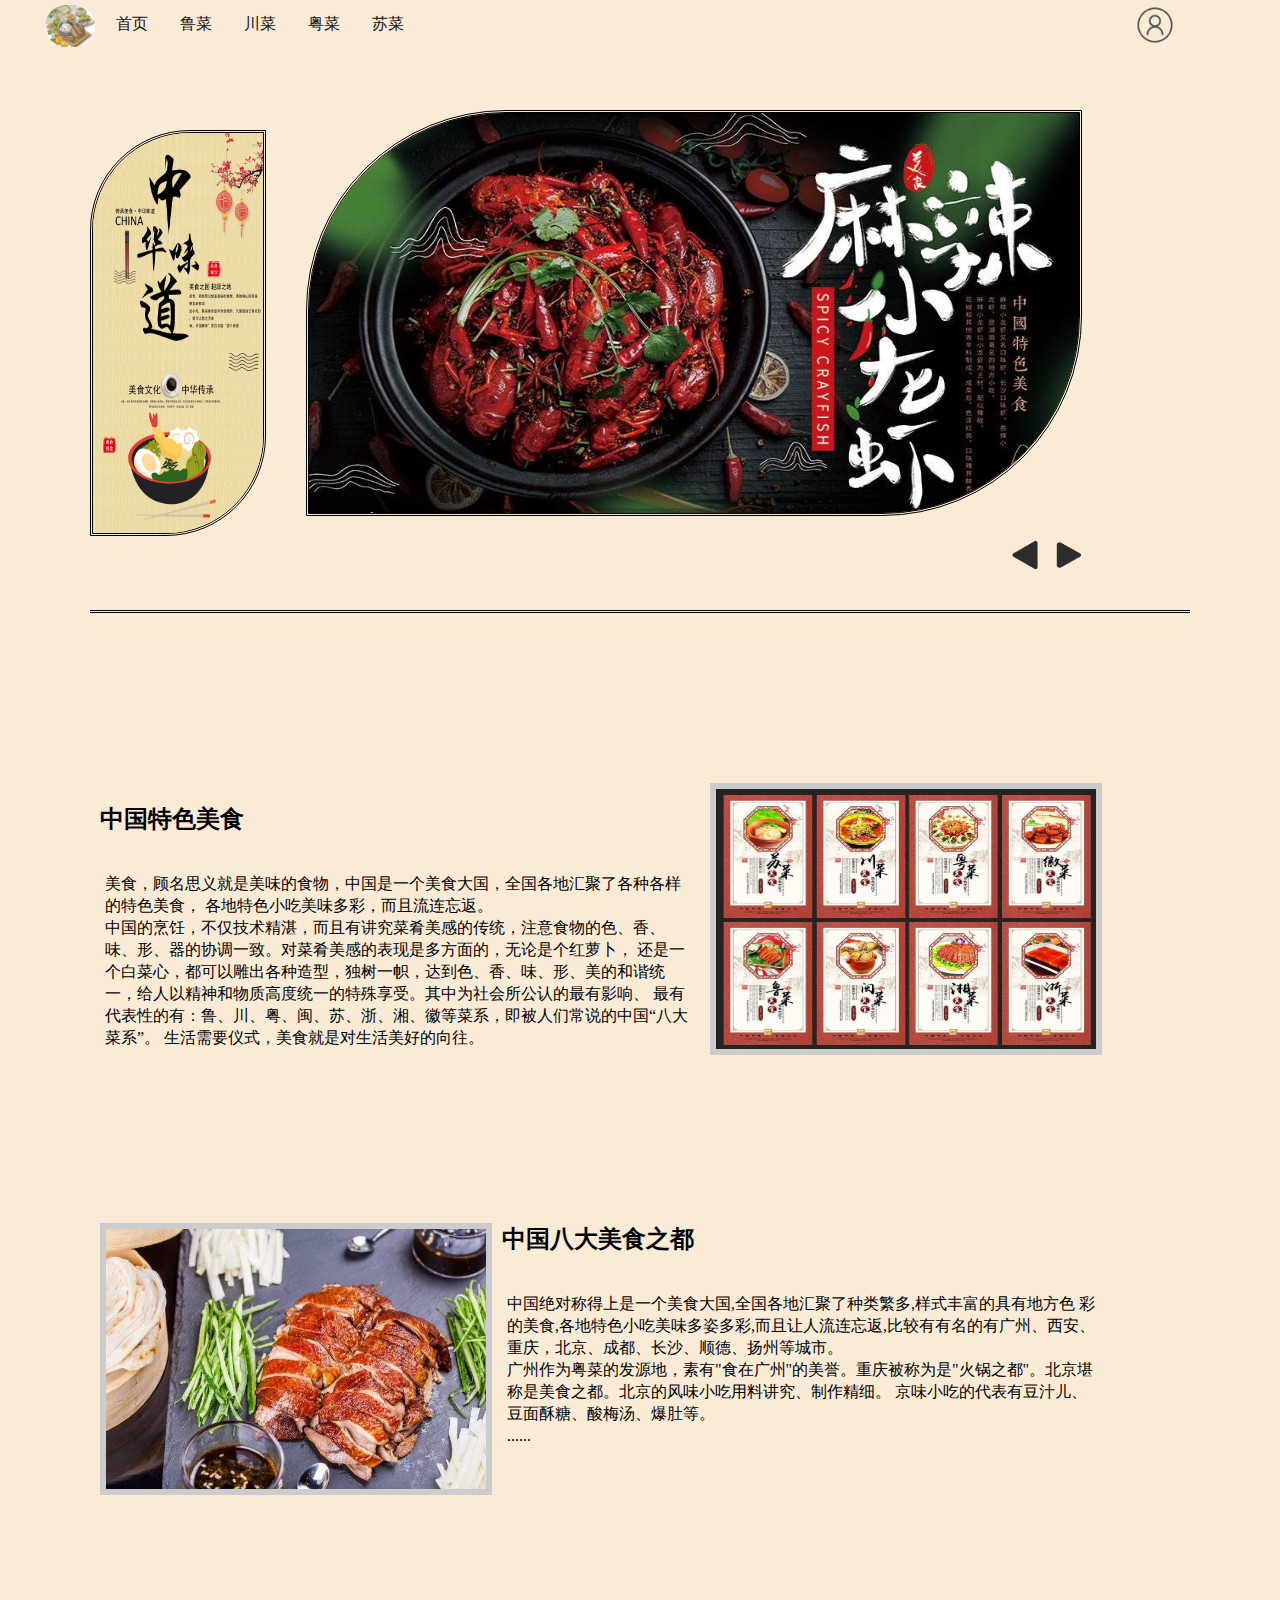
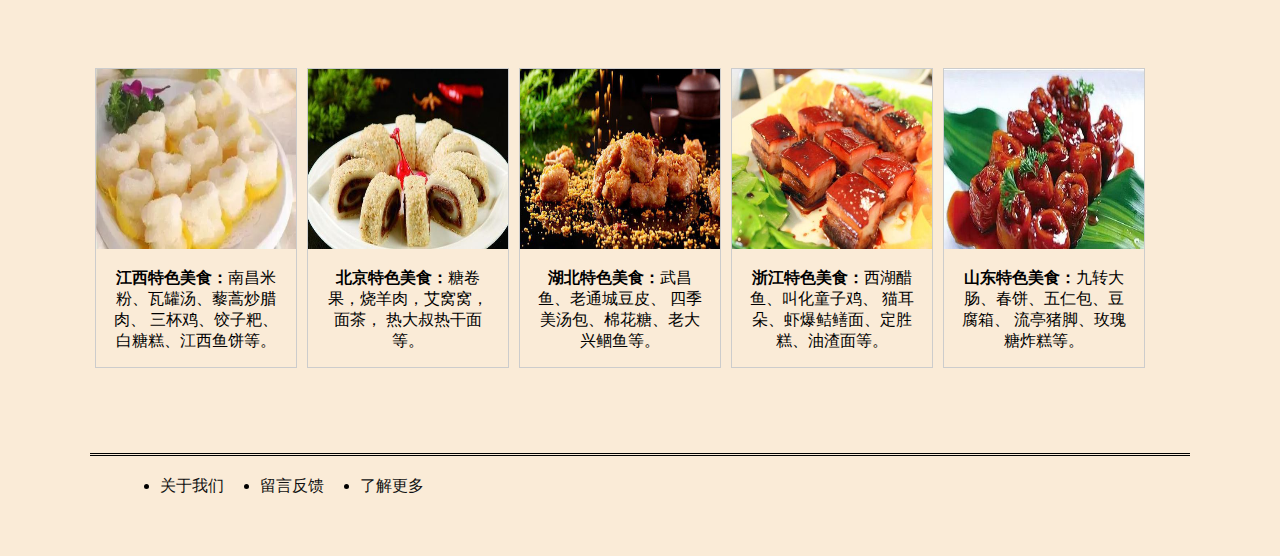
<file: index.html>
<!DOCTYPE html>
<html lang="en">
<head>
    <meta charset="UTF-8">
    <title>首页</title>
    <script src="./js/switch.js" async></script>
    <link rel="stylesheet" type="text/css" href="./css/navigation.css">
    <link rel="stylesheet" type="text/css" href="./css/i.css">
    <link rel="stylesheet" type="text/css" href="./css/o.css">
</head>
<body>
<div class="page">
<!--    导航栏-->
    <div class="nav">
        <ul>
            <li><img src="./img/ico.jpeg" class="ico" alt=""></li>
            <li><a href="./index.html">首页</a></li>
            <li><a href="./LU.html">鲁菜</a></li>
            <li><a href="CN.html">川菜</a></li>
            <li><a href="./YUE.html">粤菜</a></li>
            <li><a href="./SU.html">苏菜</a></li>
            <li><a href="login.html"><img src="./img/log.png" class="log" alt=""></a></li>
        </ul>
    </div>
<!--    切换窗口-->
    <div class="sw">
        <div class="qw"><img src="./img/ZG.jpeg" class="im" alt=""></div>
        <div class="th">
            <img src="./img/1.jpeg"  class="im" alt="">
            <div id="but">
                <button id="prev"><img src="./img/z.png" class="im" alt=""></button>
                <button id="next"><img src="./img/y.png" class="im" alt=""></button>
            </div>
        </div>
    </div>
<!--    页面内容-->
    <div class="resp">
        <div class="ta">
            <div class="tang1" id="ta"><h2>中国特色美食</h2><br><p>美食，顾名思义就是美味的食物，中国是一个美食大国，全国各地汇聚了各种各样的特色美食，
                各地特色小吃美味多彩，而且流连忘返。<br>
                中国的烹饪，不仅技术精湛，而且有讲究菜肴美感的传统，注意食物的色、香、味、形、器的协调一致。对菜肴美感的表现是多方面的，无论是个红萝卜，
                还是一个白菜心，都可以雕出各种造型，独树一帜，达到色、香、味、形、美的和谐统一，给人以精神和物质高度统一的特殊享受。其中为社会所公认的最有影响、
                最有代表性的有：鲁、川、粤、闽、苏、浙、湘、徽等菜系，即被人们常说的中国“八大菜系”。
                生活需要仪式，美食就是对生活美好的向往。</p>
            </div>
            <div class="tang" id="fl"><img src="./img/cx.jpeg" alt=""></div>
        </div>
        <div class="ta">
            <div class="tang" id="ta1"><img src="./img/cx1.jpeg" alt=""></div>
            <div class="tang1" id="fl1"><h2>中国八大美食之都</h2><br><p>中国绝对称得上是一个美食大国,全国各地汇聚了种类繁多,样式丰富的具有地方色
                彩的美食,各地特色小吃美味多姿多彩,而且让人流连忘返,比较有有名的有广州、西安、重庆，北京、成都、长沙、顺德、扬州等城市。<br>
                广州作为粤菜的发源地，素有"食在广州"的美誉。重庆被称为是"火锅之都"。北京堪称是美食之都。北京的风味小吃用料讲究、制作精细。
                京味小吃的代表有豆汁儿、豆面酥糖、酸梅汤、爆肚等。<br>
                ......
            </p>
            </div>
        </div>
    </div>
<!--    页面内容1-->
    <div class="resp1">
    <div class="responsive">
        <div class="img">
            <a target="_blank" href="https://www.xiangha.com/xiaochi/jiangxisheng/">
                <img src="./img/jx.jpg" alt="图片文本描述">
            </a>
            <div class="desc"><strong>江西特色美食：</strong>南昌米粉、瓦罐汤、藜蒿炒腊肉、
                三杯鸡、饺子粑、白糖糕、江西鱼饼等。</div>
        </div>
    </div>
    <div class="responsive">
        <div class="img">
            <a target="_blank" href="https://www.xiangha.com/xiaochi/beijingshi/">
                <img src="./img/bj.jpg" alt="图片文本描述">
            </a>
            <div class="desc"><strong>北京特色美食：</strong>糖卷果，烧羊肉，艾窝窝，面茶，
                热大叔热干面等。</div>
        </div>
    </div>
    <div class="responsive">
        <div class="img">
            <a target="_blank" href="https://www.xiangha.com/xiaochi/hubeisheng/">
                <img src="./img/hb.jpg" alt="图片文本描述">
            </a>
            <div class="desc"><strong>湖北特色美食：</strong>武昌鱼、老通城豆皮、
                四季美汤包、棉花糖、老大兴鲴鱼等。</div>
        </div>
    </div>
    <div class="responsive">
        <div class="img">
            <a target="_blank" href="https://www.xiangha.com/xiaochi/zhejiangsheng/">
                <img src="./img/zj.jpg" alt="图片文本描述">
            </a>
            <div class="desc"><strong>浙江特色美食：</strong>西湖醋鱼、叫化童子鸡、
                猫耳朵、虾爆鲒鳝面、定胜糕、油渣面等。</div>
        </div>
    </div>
    <div class="responsive">
        <div class="img">
            <a target="_blank" href="https://www.xiangha.com/xiaochi/shandongsheng/">
                <img src="./img/sd.jpg" alt="图片文本描述">
            </a>
            <div class="desc"><strong>山东特色美食：</strong>九转大肠、春饼、五仁包、豆腐箱、
                流亭猪脚、玫瑰糖炸糕等。</div>
        </div>
    </div>
    </div>
<!--页面底部-->
    <div class="bottom">
        <ul class="list">
            <li><a href="">关于我们</a></li>
            <li><a href="propose.html">留言反馈</a></li>
            <li><a href="https://www.xiangha.com/">了解更多</a></li>
        </ul>
    </div>
</div>
<!--网络2004汤雪辉-->
</body>
</html>
</file>
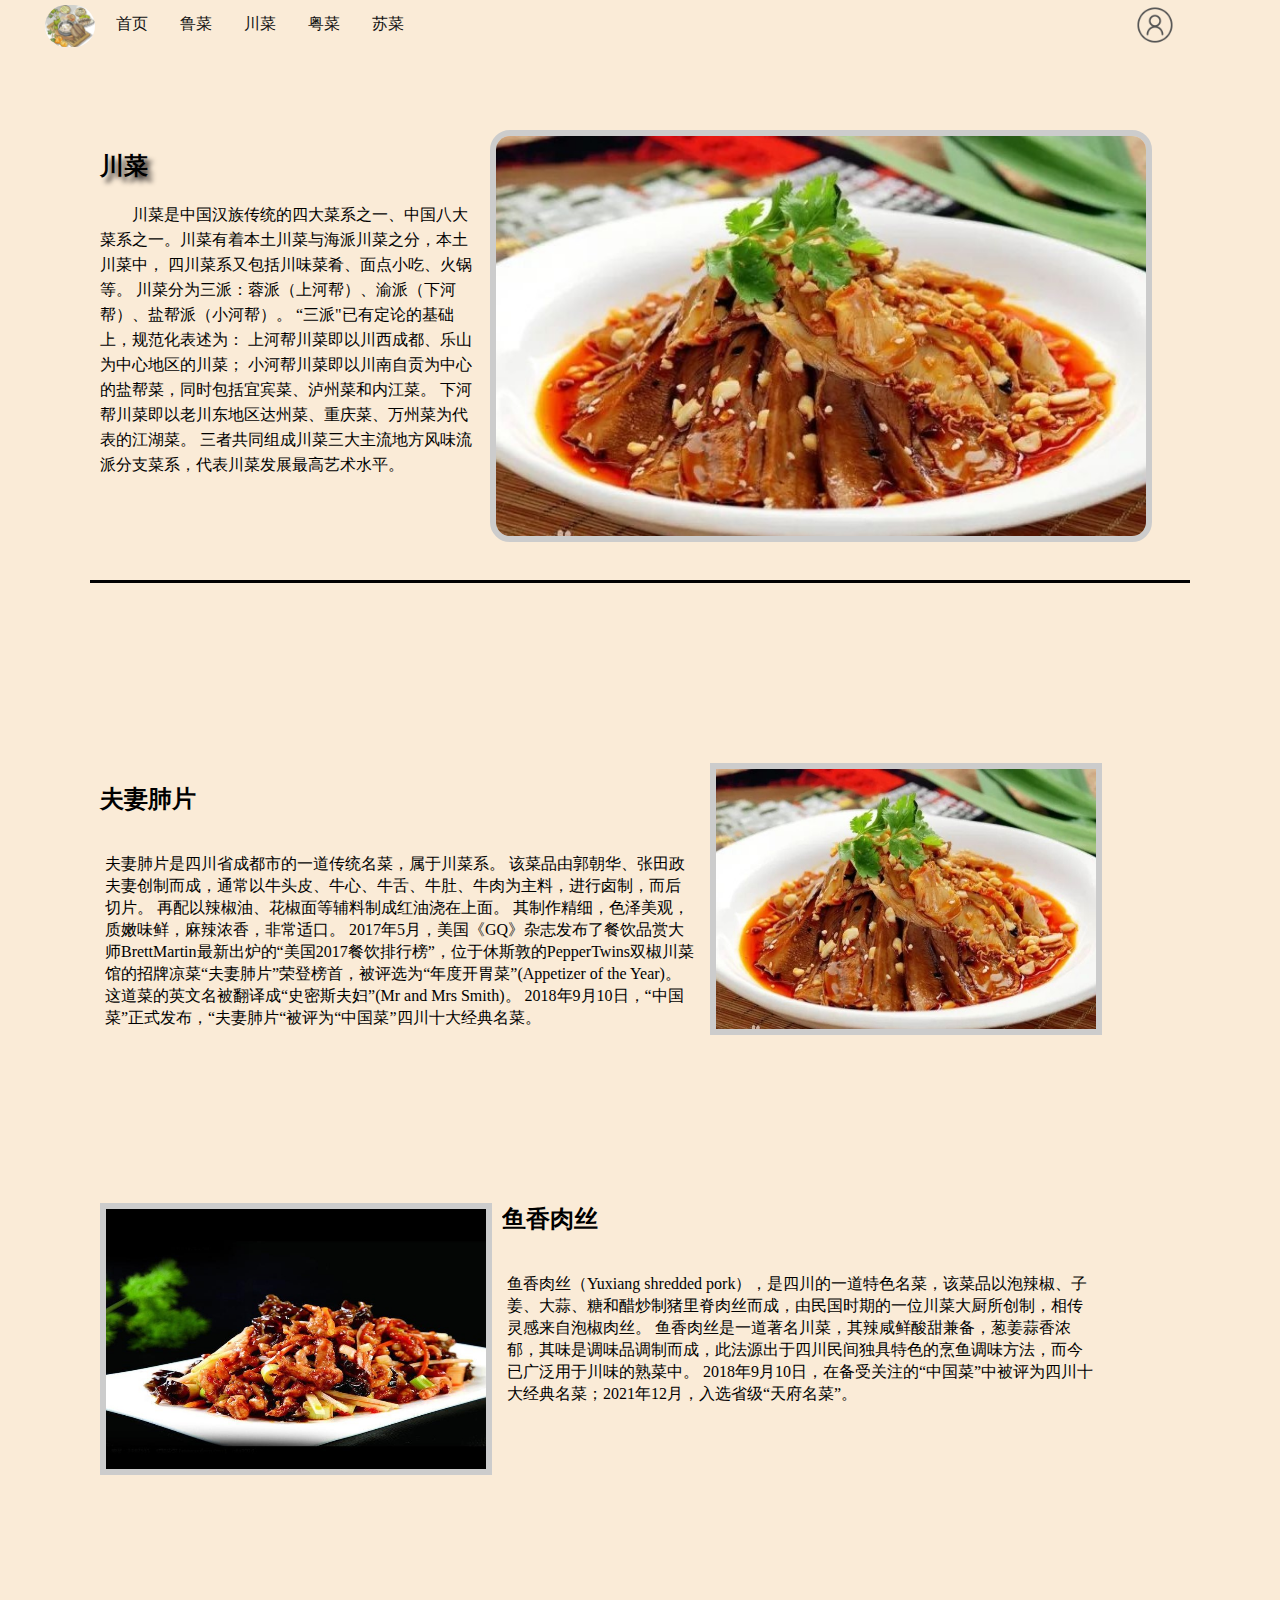
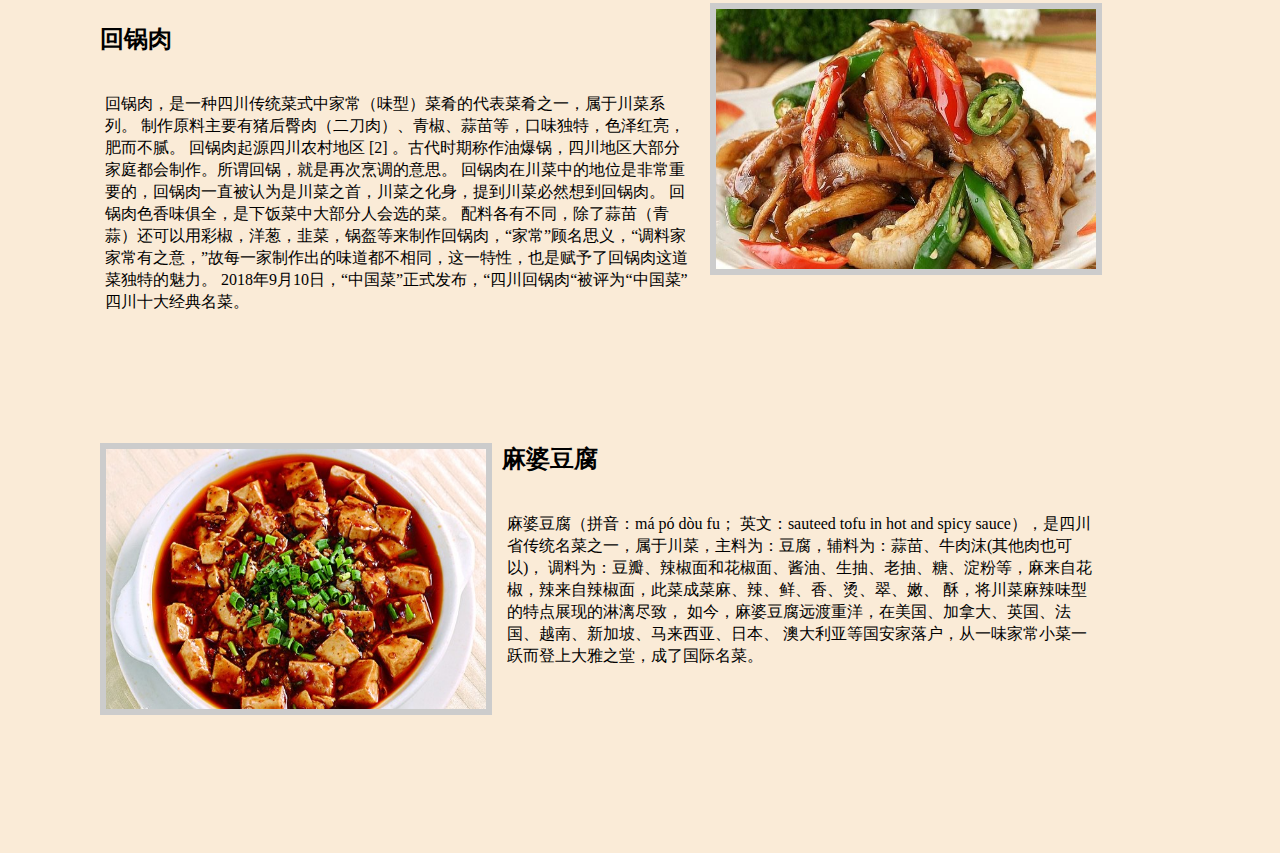
<file: CN.html>
<!DOCTYPE html>
<html lang="en">
<head>
    <meta charset="UTF-8">
    <title>川菜</title>
    <script src="./js/lo.js"></script>
    <link rel="stylesheet" type="text/css" href="./css/navigation.css">
    <link rel="stylesheet" type="text/css" href="./css/dishes.css">
    <link rel="stylesheet" type="text/css" href="./css/o.css">
</head>
<body onload="run()">
<div class="page">

    <!--导航栏-->
    <div class="nav">
        <ul>
            <li><img src="./img/ico.jpeg" alt="" class="ico"></li>
            <li><a href="./index.html">首页</a></li>
            <li><a href="./LU.html">鲁菜</a></li>
            <li><a href="./CN.html">川菜</a></li>
            <li><a href="./YUE.html">粤菜</a></li>
            <li><a href="./SU.html">苏菜</a></li>
            <li><a href="login.html"><img src="./img/log.png" alt="" class="log"></a></li>
        </ul>
    </div>
    <!--循环窗口-->
    <div class="loop">
        <div class="text">
            <h2>川菜</h2>
            <p>川菜是中国汉族传统的四大菜系之一、中国八大菜系之一。川菜有着本土川菜与海派川菜之分，本土川菜中，
                四川菜系又包括川味菜肴、面点小吃、火锅等。
                川菜分为三派：蓉派（上河帮）、渝派（下河帮）、盐帮派（小河帮）。
                “三派"已有定论的基础上，规范化表述为：
                上河帮川菜即以川西成都、乐山为中心地区的川菜；
                小河帮川菜即以川南自贡为中心的盐帮菜，同时包括宜宾菜、泸州菜和内江菜。
                下河帮川菜即以老川东地区达州菜、重庆菜、万州菜为代表的江湖菜。
                三者共同组成川菜三大主流地方风味流派分支菜系，代表川菜发展最高艺术水平。
            </p>
        </div>
        <div class="loop1"><img src="./img/CN1.jfif" alt="" id="banner"></div>
    </div>
    <!--页面内容-->
    <div class="resp">
        <div class="ta">
            <div class="tang1" id="ta"><h2>夫妻肺片</h2><br><p>夫妻肺片是四川省成都市的一道传统名菜，属于川菜系。
                该菜品由郭朝华、张田政夫妻创制而成，通常以牛头皮、牛心、牛舌、牛肚、牛肉为主料，进行卤制，而后切片。
                再配以辣椒油、花椒面等辅料制成红油浇在上面。
                其制作精细，色泽美观，质嫩味鲜，麻辣浓香，非常适口。
                2017年5月，美国《GQ》杂志发布了餐饮品赏大师BrettMartin最新出炉的“美国2017餐饮排行榜”，位于休斯敦的PepperTwins双椒川菜馆的招牌凉菜“夫妻肺片”荣登榜首，被评选为“年度开胃菜”(Appetizer of the Year)。
                这道菜的英文名被翻译成“史密斯夫妇”(Mr and Mrs Smith)。
                2018年9月10日，“中国菜”正式发布，“夫妻肺片“被评为“中国菜”四川十大经典名菜。</p>
            </div>
            <div class="tang" id="fl"><img src="./img/CN1.jfif" alt=""></div>
        </div>
        <div class="ta">
            <div class="tang" id="ta1"><img src="./img/CN2.jfif" alt=""></div>
            <div class="tang1" id="fl1"><h2>鱼香肉丝</h2><br><p>鱼香肉丝（Yuxiang shredded pork），是四川的一道特色名菜，该菜品以泡辣椒、子姜、大蒜、糖和醋炒制猪里脊肉丝而成，由民国时期的一位川菜大厨所创制，相传灵感来自泡椒肉丝。
                鱼香肉丝是一道著名川菜，其辣咸鲜酸甜兼备，葱姜蒜香浓郁，其味是调味品调制而成，此法源出于四川民间独具特色的烹鱼调味方法，而今已广泛用于川味的熟菜中。
                2018年9月10日，在备受关注的“中国菜”中被评为四川十大经典名菜；2021年12月，入选省级“天府名菜”。<br>
            </p>
            </div>
        </div>
        <div class="ta">
            <div class="tang1" id="tan"><h2>回锅肉</h2><br><p>回锅肉，是一种四川传统菜式中家常（味型）菜肴的代表菜肴之一，属于川菜系列。
                制作原料主要有猪后臀肉（二刀肉）、青椒、蒜苗等，口味独特，色泽红亮，肥而不腻。
                回锅肉起源四川农村地区 [2]  。古代时期称作油爆锅，四川地区大部分家庭都会制作。所谓回锅，就是再次烹调的意思。
                回锅肉在川菜中的地位是非常重要的，回锅肉一直被认为是川菜之首，川菜之化身，提到川菜必然想到回锅肉。
                回锅肉色香味俱全，是下饭菜中大部分人会选的菜。
                配料各有不同，除了蒜苗（青蒜）还可以用彩椒，洋葱，韭菜，锅盔等来制作回锅肉，“家常”顾名思义，“调料家家常有之意，”故每一家制作出的味道都不相同，这一特性，也是赋予了回锅肉这道菜独特的魅力。
                2018年9月10日，“中国菜”正式发布，“四川回锅肉“被评为“中国菜”四川十大经典名菜。</p>
            </div>
            <div class="tang" id="fln"><img src="./img/CN3.jfif" alt=""></div>
        </div>
        <div class="ta">
            <div class="tang" id="tan1"><img src="./img/CN4.jfif" alt=""></div>
            <div class="tang1" id="fln1"><h2>麻婆豆腐</h2><br><p>麻婆豆腐（拼音：má pó dòu fu；
                英文：sauteed tofu in hot and spicy sauce），是四川省传统名菜之一，属于川菜，主料为：豆腐，辅料为：蒜苗、牛肉沫(其他肉也可以)，
                调料为：豆瓣、辣椒面和花椒面、酱油、生抽、老抽、糖、淀粉等，麻来自花椒，辣来自辣椒面，此菜成菜麻、辣、鲜、香、烫、翠、嫩、
                酥，将川菜麻辣味型的特点展现的淋漓尽致， 如今，麻婆豆腐远渡重洋，在美国、加拿大、英国、法国、越南、新加坡、马来西亚、日本、
                澳大利亚等国安家落户，从一味家常小菜一跃而登上大雅之堂，成了国际名菜。<br>
            </p>
            </div>
        </div>
    </div>
</div>
</body>
</html>
</file>
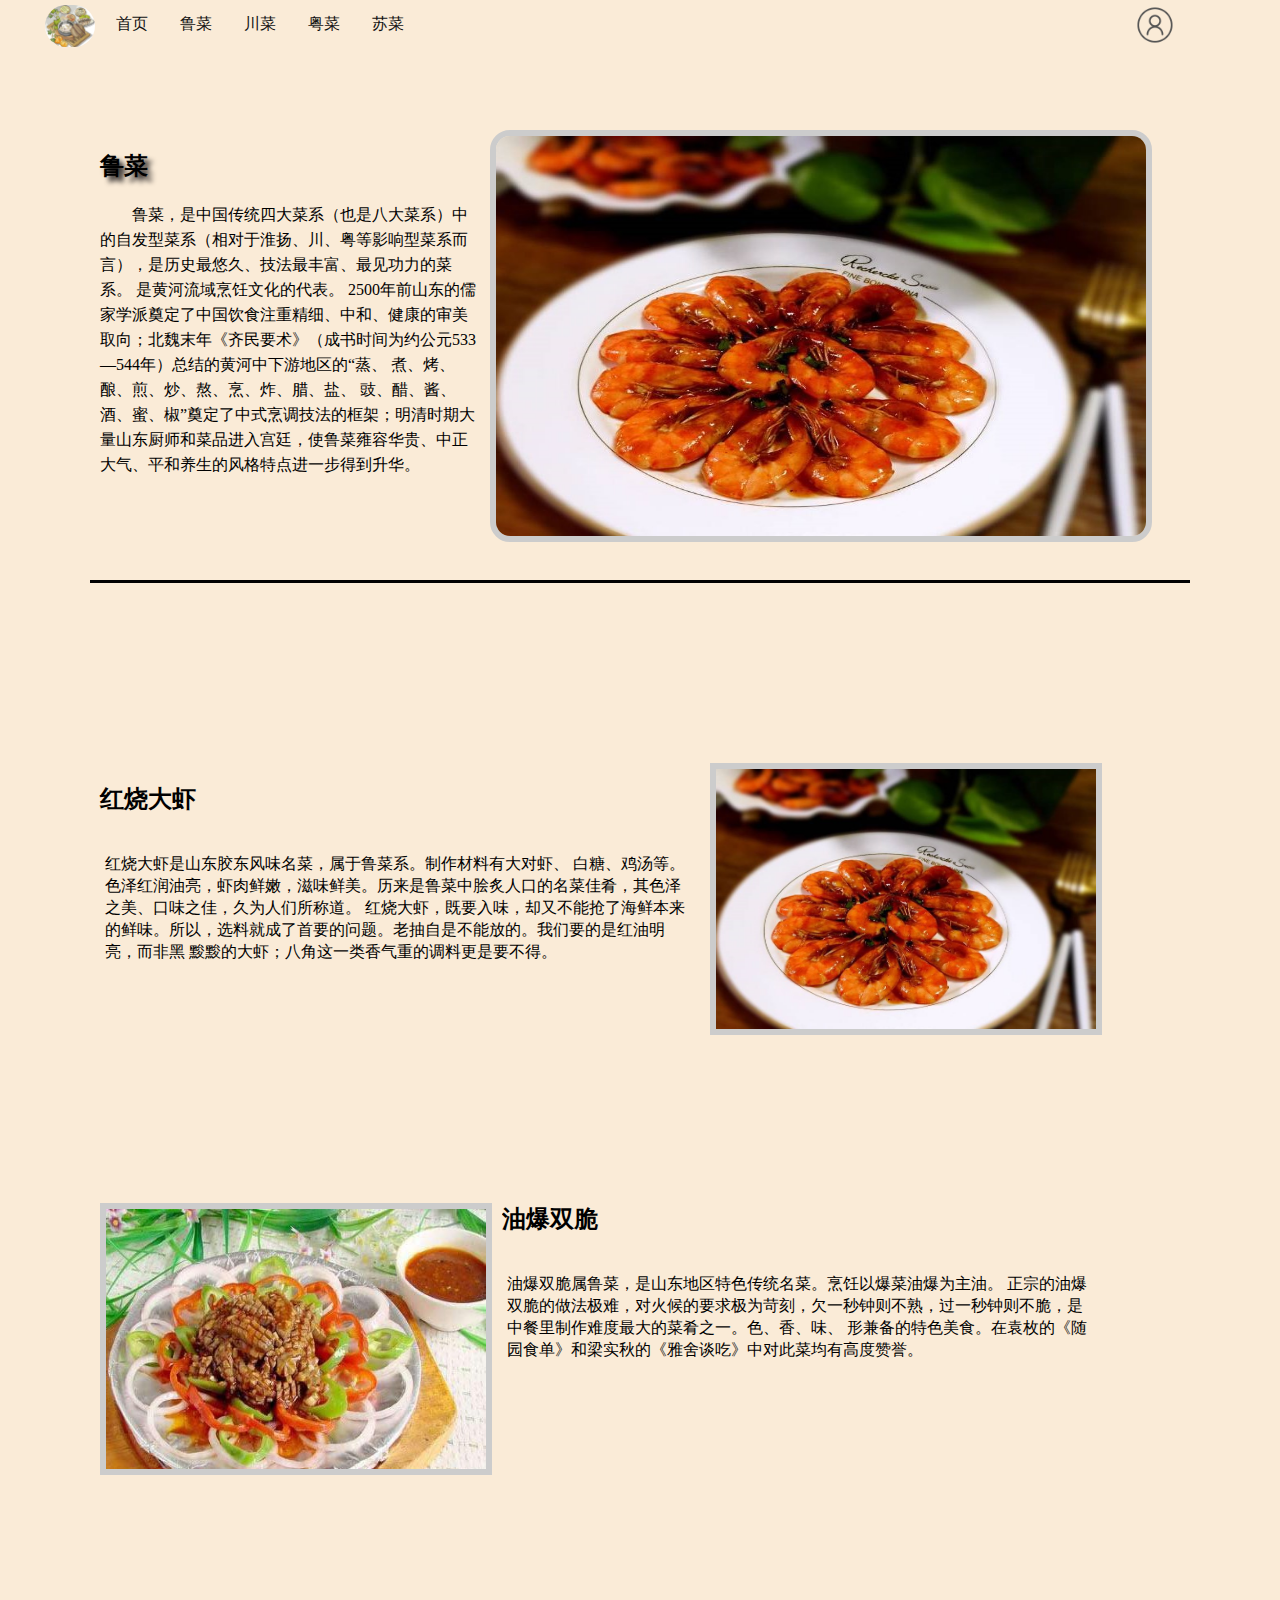
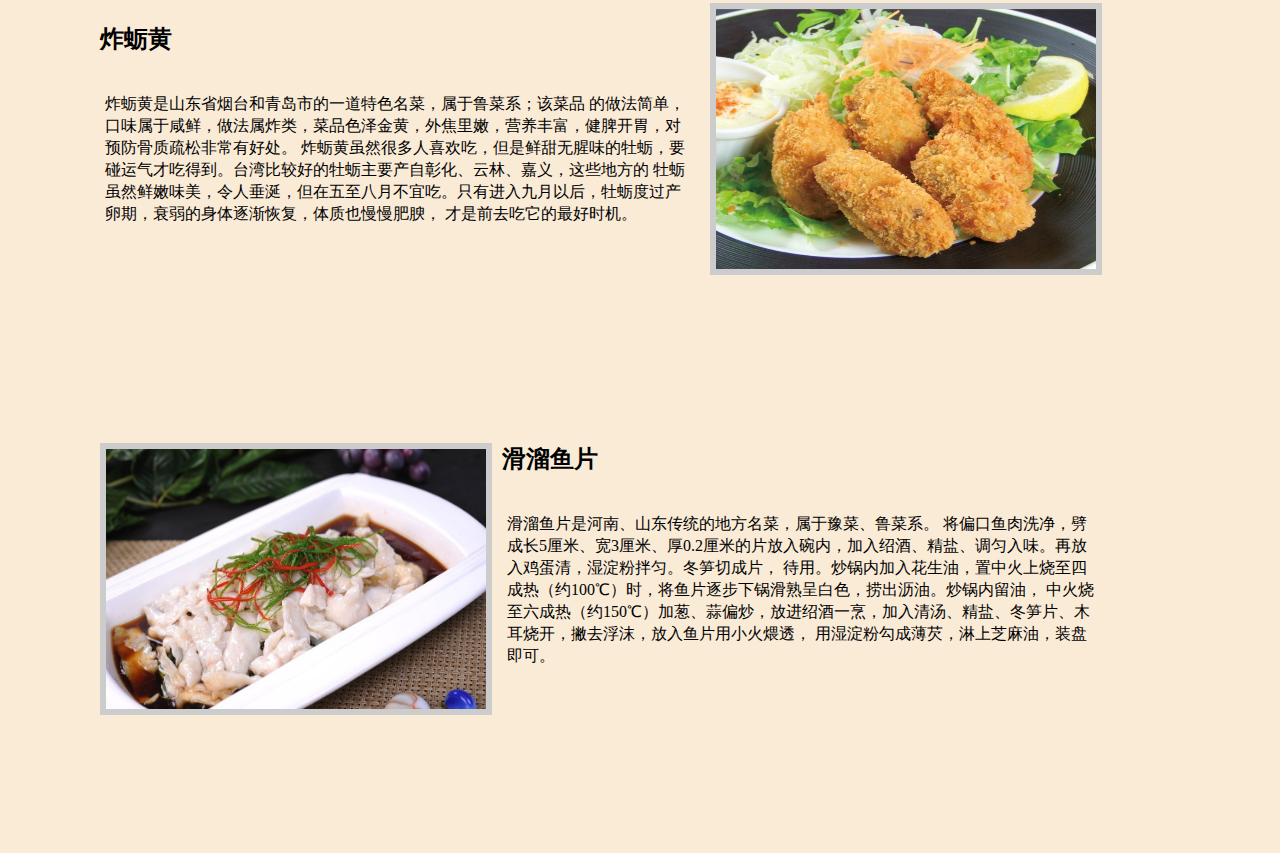
<file: LU.html>
<!DOCTYPE html>
<html lang="en">
<head>
    <meta charset="UTF-8">
    <title>鲁菜</title>
    <script src="./js/loa.js"></script>
    <link rel="stylesheet" type="text/css" href="./css/navigation.css">
    <link rel="stylesheet" type="text/css" href="./css/dishes.css">
    <link rel="stylesheet" type="text/css" href="./css/o.css">
</head>
<body onload="run()">
<div class="page">

<!--导航栏-->
<div class="nav">
    <ul>
        <li><img src="./img/ico.jpeg" alt="" class="ico"></li>
        <li><a href="./index.html">首页</a></li>
        <li><a href="./LU.html">鲁菜</a></li>
        <li><a href="./CN.html">川菜</a></li>
        <li><a href="./YUE.html">粤菜</a></li>
        <li><a href="./SU.html">苏菜</a></li>
        <li><a href="login.html"><img src="./img/log.png" alt="" class="log"></a></li>
    </ul>
</div>
<!--循环窗口-->
<div class="loop">
    <div class="text">
        <h2>鲁菜</h2>
        <p>鲁菜，是中国传统四大菜系（也是八大菜系）中的自发型菜系（相对于淮扬、川、粤等影响型菜系而言），是历史最悠久、技法最丰富、最见功力的菜系。
            是黄河流域烹饪文化的代表。
            2500年前山东的儒家学派奠定了中国饮食注重精细、中和、健康的审美取向；北魏末年《齐民要术》（成书时间为约公元533—544年）总结的黄河中下游地区的“蒸、
            煮、烤、酿、煎、炒、熬、烹、炸、腊、盐、
            豉、醋、酱、酒、蜜、椒”奠定了中式烹调技法的框架；明清时期大量山东厨师和菜品进入宫廷，使鲁菜雍容华贵、中正大气、平和养生的风格特点进一步得到升华。
        </p>
    </div>
    <div class="loop1"><img src="./img/LU1.jfif" alt="" id="banner"></div>
</div>
<!--页面内容-->
    <div class="resp">
        <div class="ta">
            <div class="tang1" id="ta"><h2>红烧大虾</h2><br><p>红烧大虾是山东胶东风味名菜，属于鲁菜系。制作材料有大对虾、
                白糖、鸡汤等。色泽红润油亮，虾肉鲜嫩，滋味鲜美。历来是鲁菜中脍炙人口的名菜佳肴，其色泽之美、口味之佳，久为人们所称道。
                红烧大虾，既要入味，却又不能抢了海鲜本来的鲜味。所以，选料就成了首要的问题。老抽自是不能放的。我们要的是红油明亮，而非黑
                黢黢的大虾；八角这一类香气重的调料更是要不得。</p>
            </div>
            <div class="tang" id="fl"><img src="./img/LU1.jfif" alt=""></div>
        </div>
        <div class="ta">
            <div class="tang" id="ta1"><img src="./img/LU2.jfif" alt=""></div>
            <div class="tang1" id="fl1"><h2>油爆双脆</h2><br><p>油爆双脆属鲁菜，是山东地区特色传统名菜。烹饪以爆菜油爆为主油。
                正宗的油爆双脆的做法极难，对火候的要求极为苛刻，欠一秒钟则不熟，过一秒钟则不脆，是中餐里制作难度最大的菜肴之一。色、香、味、
                形兼备的特色美食。在袁枚的《随园食单》和梁实秋的《雅舍谈吃》中对此菜均有高度赞誉。<br>
            </p>
            </div>
        </div>
        <div class="ta">
            <div class="tang1" id="tan"><h2>炸蛎黄</h2><br><p>炸蛎黄是山东省烟台和青岛市的一道特色名菜，属于鲁菜系；该菜品
                的做法简单，口味属于咸鲜，做法属炸类，菜品色泽金黄，外焦里嫩，营养丰富，健脾开胃，对预防骨质疏松非常有好处。
                炸蛎黄虽然很多人喜欢吃，但是鲜甜无腥味的牡蛎，要碰运气才吃得到。台湾比较好的牡蛎主要产自彰化、云林、嘉义，这些地方的
                牡蛎虽然鲜嫩味美，令人垂涎，但在五至八月不宜吃。只有进入九月以后，牡蛎度过产卵期，衰弱的身体逐渐恢复，体质也慢慢肥腴，
                才是前去吃它的最好时机。</p>
            </div>
            <div class="tang" id="fln"><img src="./img/LU3.jfif" alt=""></div>
        </div>
        <div class="ta">
            <div class="tang" id="tan1"><img src="./img/LU4.jfif" alt=""></div>
            <div class="tang1" id="fln1"><h2>滑溜鱼片</h2><br><p>滑溜鱼片是河南、山东传统的地方名菜，属于豫菜、鲁菜系。
                将偏口鱼肉洗净，劈成长5厘米、宽3厘米、厚0.2厘米的片放入碗内，加入绍酒、精盐、调匀入味。再放入鸡蛋清，湿淀粉拌匀。冬笋切成片，
                待用。炒锅内加入花生油，置中火上烧至四成热（约100℃）时，将鱼片逐步下锅滑熟呈白色，捞出沥油。炒锅内留油，
                中火烧至六成热（约150℃）加葱、蒜偏炒，放进绍酒一烹，加入清汤、精盐、冬笋片、木耳烧开，撇去浮沫，放入鱼片用小火煨透，
                用湿淀粉勾成薄芡，淋上芝麻油，装盘即可。<br>
            </p>
            </div>
        </div>
    </div>
</div>
</body>
</html>
</file>
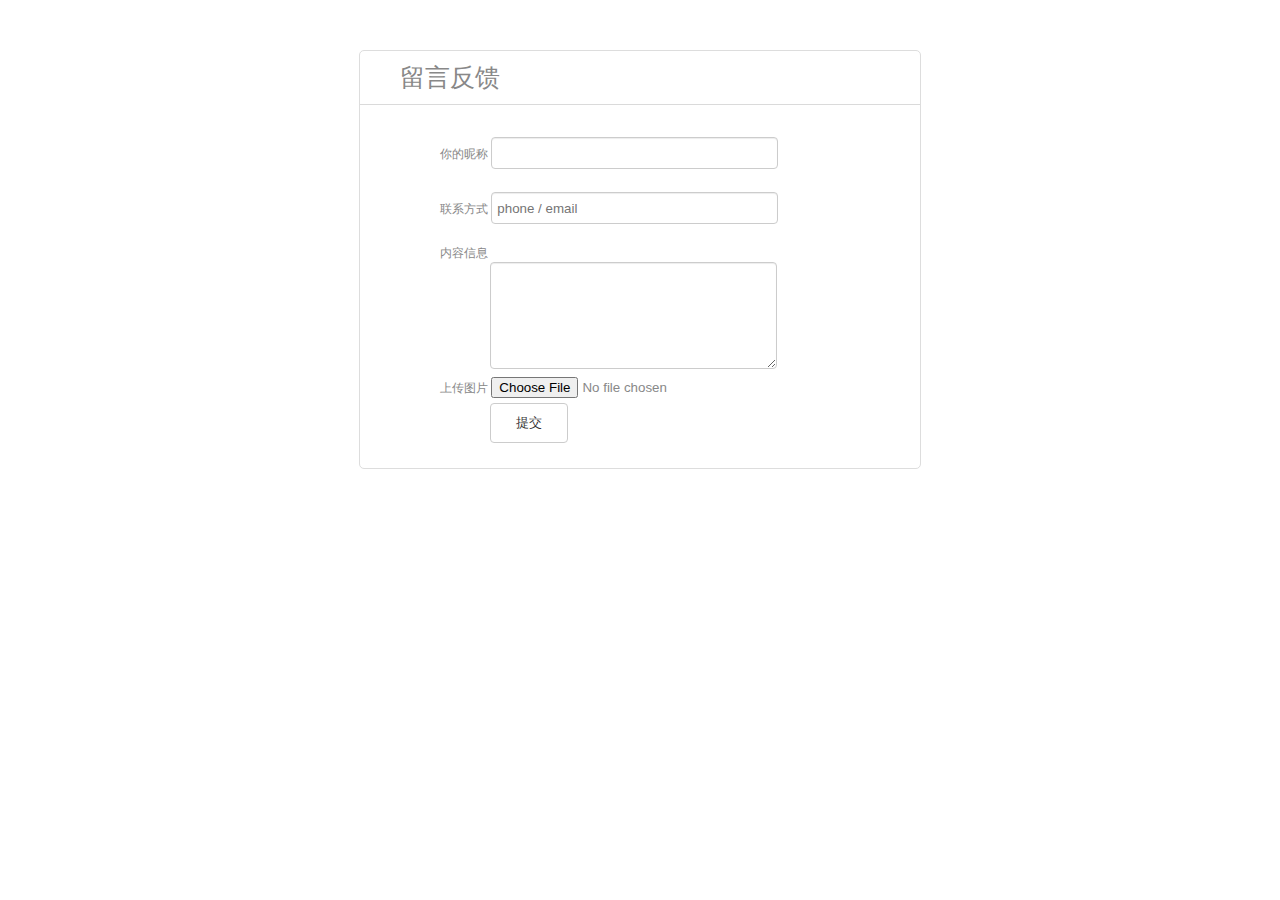
<file: propose.html>
<!doctype html>
<html lang="en">
<head>
    <meta charset="UTF-8">
    <meta http-equiv="X-UA-Compatible" content="ie=edge">
    <title>留言反馈</title>
    <link rel="stylesheet" href="./css/pro.css">
</head>
<body>
<div class="Content-Main">
    <div class="Content-Main1">
        <h1>留言反馈</h1>
    </div>
    <form action="./php/pro.php" method="post" class="form-report" enctype="multipart/form-data">
        <label>
            你的昵称
            <input type="text" name="name" required>
        </label>
        <label>
           联系方式
            <input type="text" name="touch" placeholder="phone / email"  required>
        </label>
        <label>
            <span>内容信息</span><br>
            <textarea id="message" name="content" ></textarea>
        </label>
        <label>
            上传图片
            <input type="file" name="file">
        </label>
        <label>
            <input type="submit" class="button" value="提交">
        </label>
    </form>
</div>
</body>
</html>
</file>
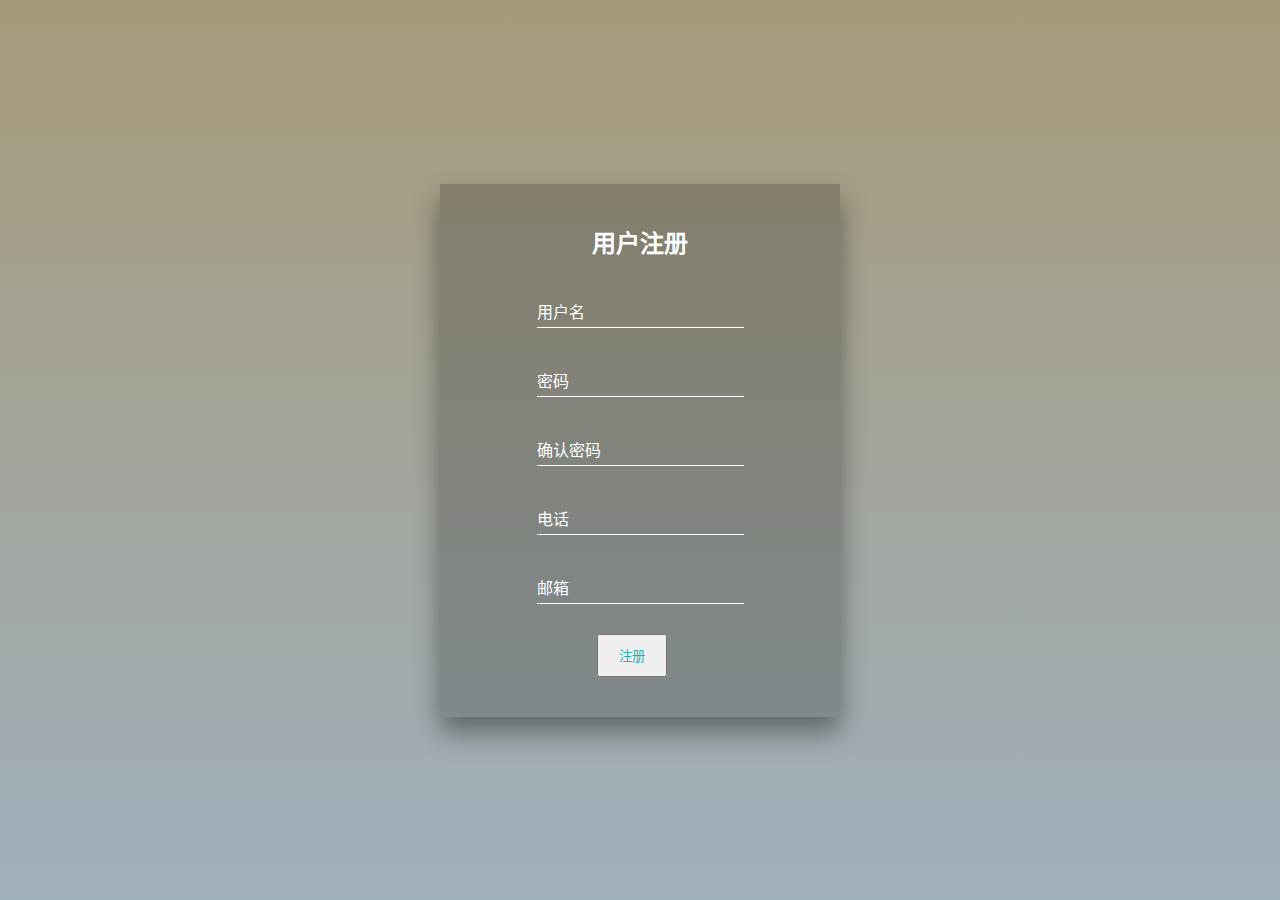
<file: register.html>
<!DOCTYPE html>
<html lang="zh-CN">
<head>
    <meta charset="utf-8" />
    <title>用户注册</title>
    <link rel="stylesheet"  href="./css/dr.css" />

</head>

<body>
<div class="login">
    <h2>用户注册</h2>
    <form action="./php/register.php" method="post">
        <div class="login_box">
            <!-- required 不能为空-->

            <input type="text" name='username' id='name' required  />
            <label for="name" >用户名</label>
        </div>
        <div class="login_box">

            <input type="password" name='password' id='pwd' required>
            <label for="pwd">密码</label>
        </div>
        <div class="login_box">

            <input type="password" name='confirm_psd' id='confirm_psd' required>
            <label for="confirm_psd">确认密码</label>
        </div>
        <div class="login_box">

            <input type="tel" name='phone' id='phone' required>
            <label for="phone">电话</label>
        </div>
        <div class="login_box">

            <input type="email" name='email' id='email' required>
            <label for="email">邮箱</label>
        </div>
        <div class="login_su">
            <input type="submit" value="注册">
        </div>
    </form>
</div>

</body>
</html>
</file>
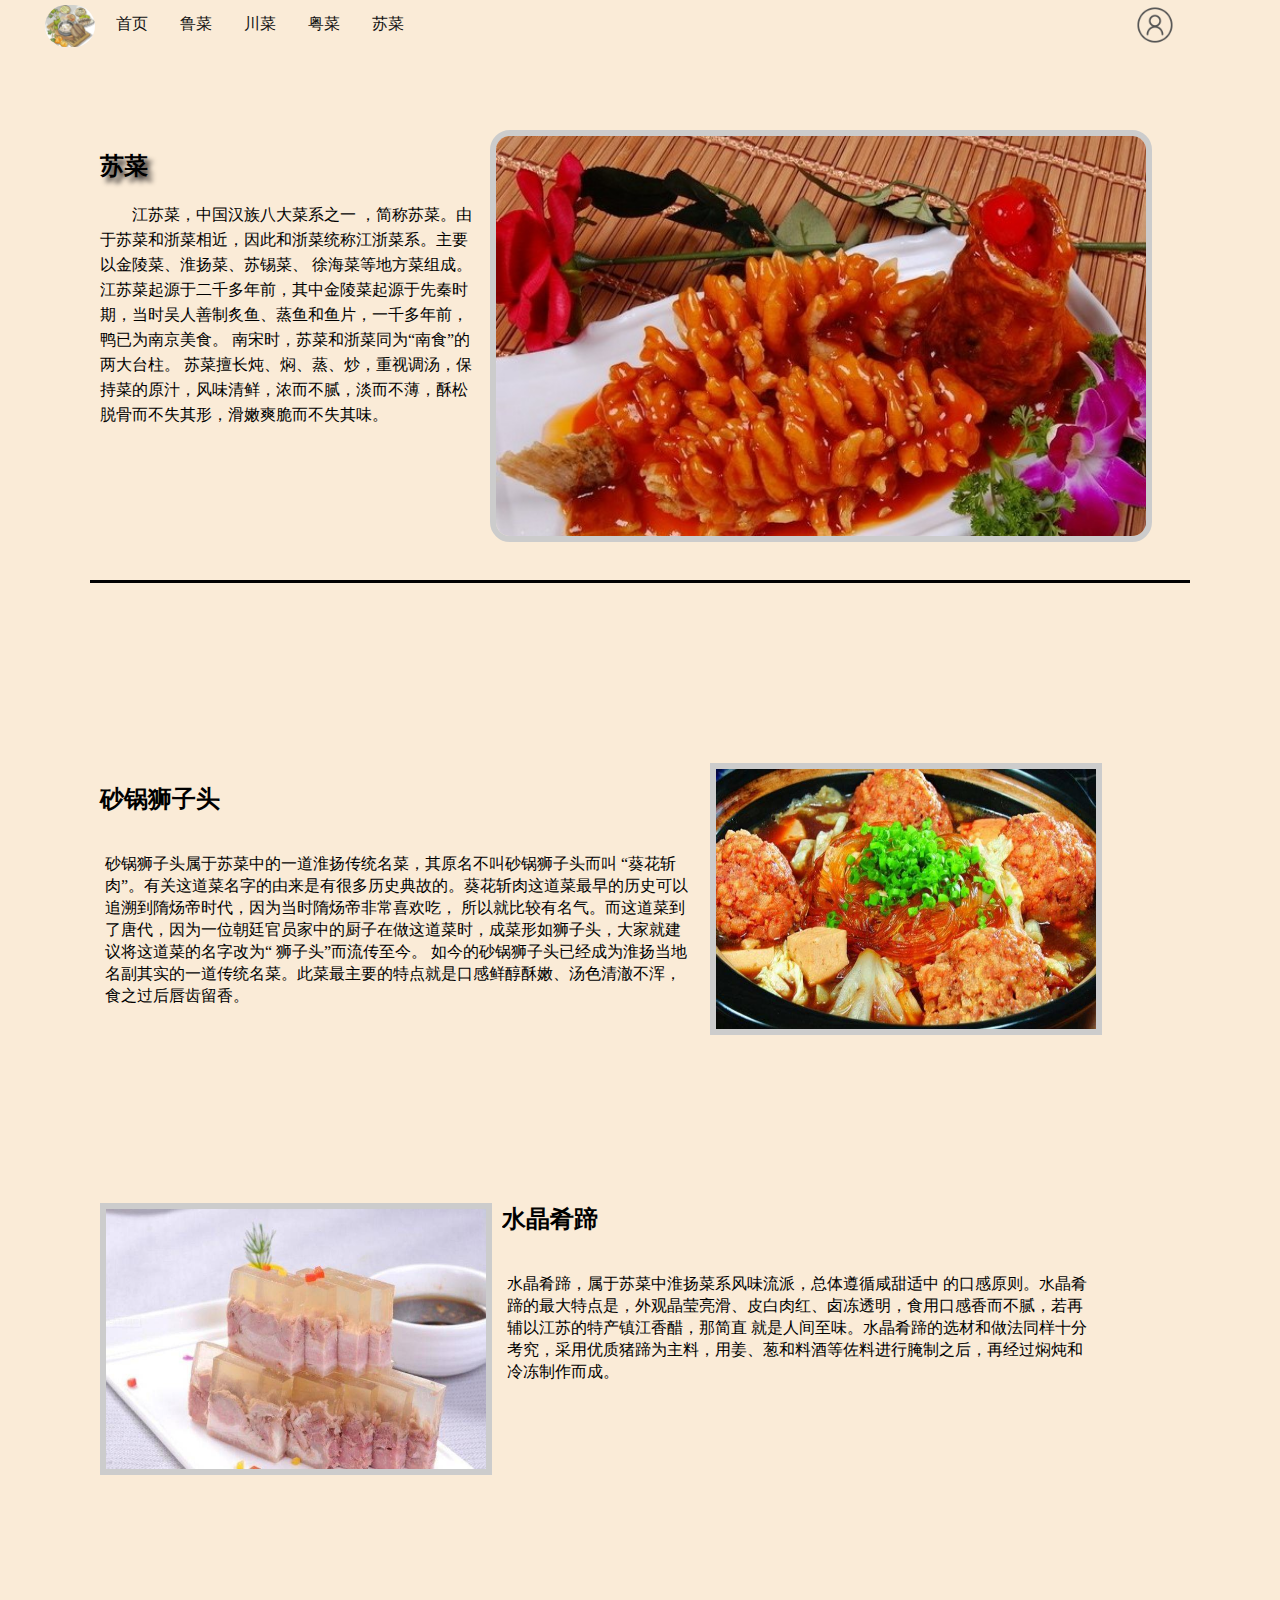
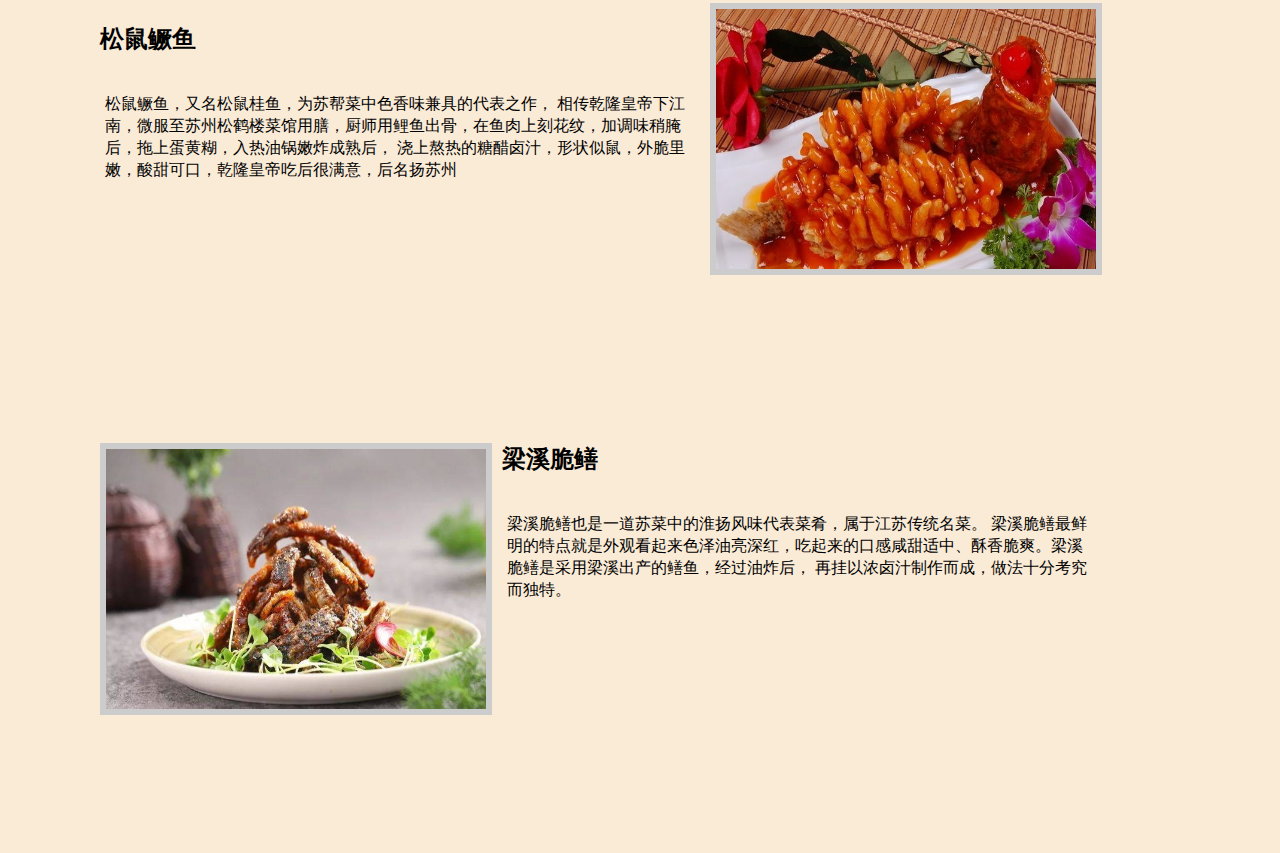
<file: SU.html>
<!DOCTYPE html>
<html lang="en">
<head>
    <meta charset="UTF-8">
    <title>苏菜</title>
    <script src="./js/loc.js"></script>
    <link rel="stylesheet" type="text/css" href="./css/navigation.css">
    <link rel="stylesheet" type="text/css" href="./css/dishes.css">
    <link rel="stylesheet" type="text/css" href="./css/o.css">
</head>
<body onload="run()">
<div class="page">

    <!--导航栏-->
    <div class="nav">
        <ul>
            <li><img src="./img/ico.jpeg" alt="" class="ico"></li>
            <li><a href="./index.html">首页</a></li>
            <li><a href="./LU.html">鲁菜</a></li>
            <li><a href="./CN.html">川菜</a></li>
            <li><a href="./YUE.html">粤菜</a></li>
            <li><a href="./SU.html">苏菜</a></li>
            <li><a href="login.html"><img src="./img/log.png" alt="" class="log"></a></li>
        </ul>
    </div>
    <!--循环窗口-->
    <div class="loop">
        <div class="text">
            <h2>苏菜</h2>
            <p>江苏菜，中国汉族八大菜系之一 ，简称苏菜。由于苏菜和浙菜相近，因此和浙菜统称江浙菜系。主要以金陵菜、淮扬菜、苏锡菜、
                徐海菜等地方菜组成。江苏菜起源于二千多年前，其中金陵菜起源于先秦时期，当时吴人善制炙鱼、蒸鱼和鱼片，一千多年前，鸭已为南京美食。
                南宋时，苏菜和浙菜同为“南食”的两大台柱。
                苏菜擅长炖、焖、蒸、炒，重视调汤，保持菜的原汁，风味清鲜，浓而不腻，淡而不薄，酥松脱骨而不失其形，滑嫩爽脆而不失其味。
            </p>
        </div>
        <div class="loop1"><img src="./img/SU3.jfif" alt="" id="banner"></div>
    </div>
    <!--页面内容-->
    <div class="resp">
        <div class="ta">
            <div class="tang1" id="ta"><h2>砂锅狮子头</h2><br><p>砂锅狮子头属于苏菜中的一道淮扬传统名菜，其原名不叫砂锅狮子头而叫
                “葵花斩肉”。有关这道菜名字的由来是有很多历史典故的。葵花斩肉这道菜最早的历史可以追溯到隋炀帝时代，因为当时隋炀帝非常喜欢吃，
                所以就比较有名气。而这道菜到了唐代，因为一位朝廷官员家中的厨子在做这道菜时，成菜形如狮子头，大家就建议将这道菜的名字改为“
                狮子头”而流传至今。
                如今的砂锅狮子头已经成为淮扬当地名副其实的一道传统名菜。此菜最主要的特点就是口感鲜醇酥嫩、汤色清澈不浑，食之过后唇齿留香。</p>
            </div>
            <div class="tang" id="fl"><img src="./img/SU1.jpeg" alt=""></div>
        </div>
        <div class="ta">
            <div class="tang" id="ta1"><img src="./img/SU2.jpeg" alt=""></div>
            <div class="tang1" id="fl1"><h2>水晶肴蹄</h2><br><p>水晶肴蹄，属于苏菜中淮扬菜系风味流派，总体遵循咸甜适中
                的口感原则。水晶肴蹄的最大特点是，外观晶莹亮滑、皮白肉红、卤冻透明，食用口感香而不腻，若再辅以江苏的特产镇江香醋，那简直
                就是人间至味。水晶肴蹄的选材和做法同样十分考究，采用优质猪蹄为主料，用姜、葱和料酒等佐料进行腌制之后，再经过焖炖和冷冻制作而成。<br>
            </p>
            </div>
        </div>
        <div class="ta">
            <div class="tang1" id="tan"><h2>松鼠鳜鱼</h2><br><p>松鼠鳜鱼，又名松鼠桂鱼，为苏帮菜中色香味兼具的代表之作，
                相传乾隆皇帝下江南，微服至苏州松鹤楼菜馆用膳，厨师用鲤鱼出骨，在鱼肉上刻花纹，加调味稍腌后，拖上蛋黄糊，入热油锅嫩炸成熟后，
                浇上熬热的糖醋卤汁，形状似鼠，外脆里嫩，酸甜可口，乾隆皇帝吃后很满意，后名扬苏州</p>
            </div>
            <div class="tang" id="fln"><img src="./img/SU3.jfif" alt=""></div>
        </div>
        <div class="ta">
            <div class="tang" id="tan1"><img src="./img/SU4.jpeg" alt=""></div>
            <div class="tang1" id="fln1"><h2>梁溪脆鳝</h2><br><p>梁溪脆鳝也是一道苏菜中的淮扬风味代表菜肴，属于江苏传统名菜。
                梁溪脆鳝最鲜明的特点就是外观看起来色泽油亮深红，吃起来的口感咸甜适中、酥香脆爽。梁溪脆鳝是采用梁溪出产的鳝鱼，经过油炸后，
                再挂以浓卤汁制作而成，做法十分考究而独特。<br>
            </p>
            </div>
        </div>
    </div>
</div>
</body>
</html>
</file>
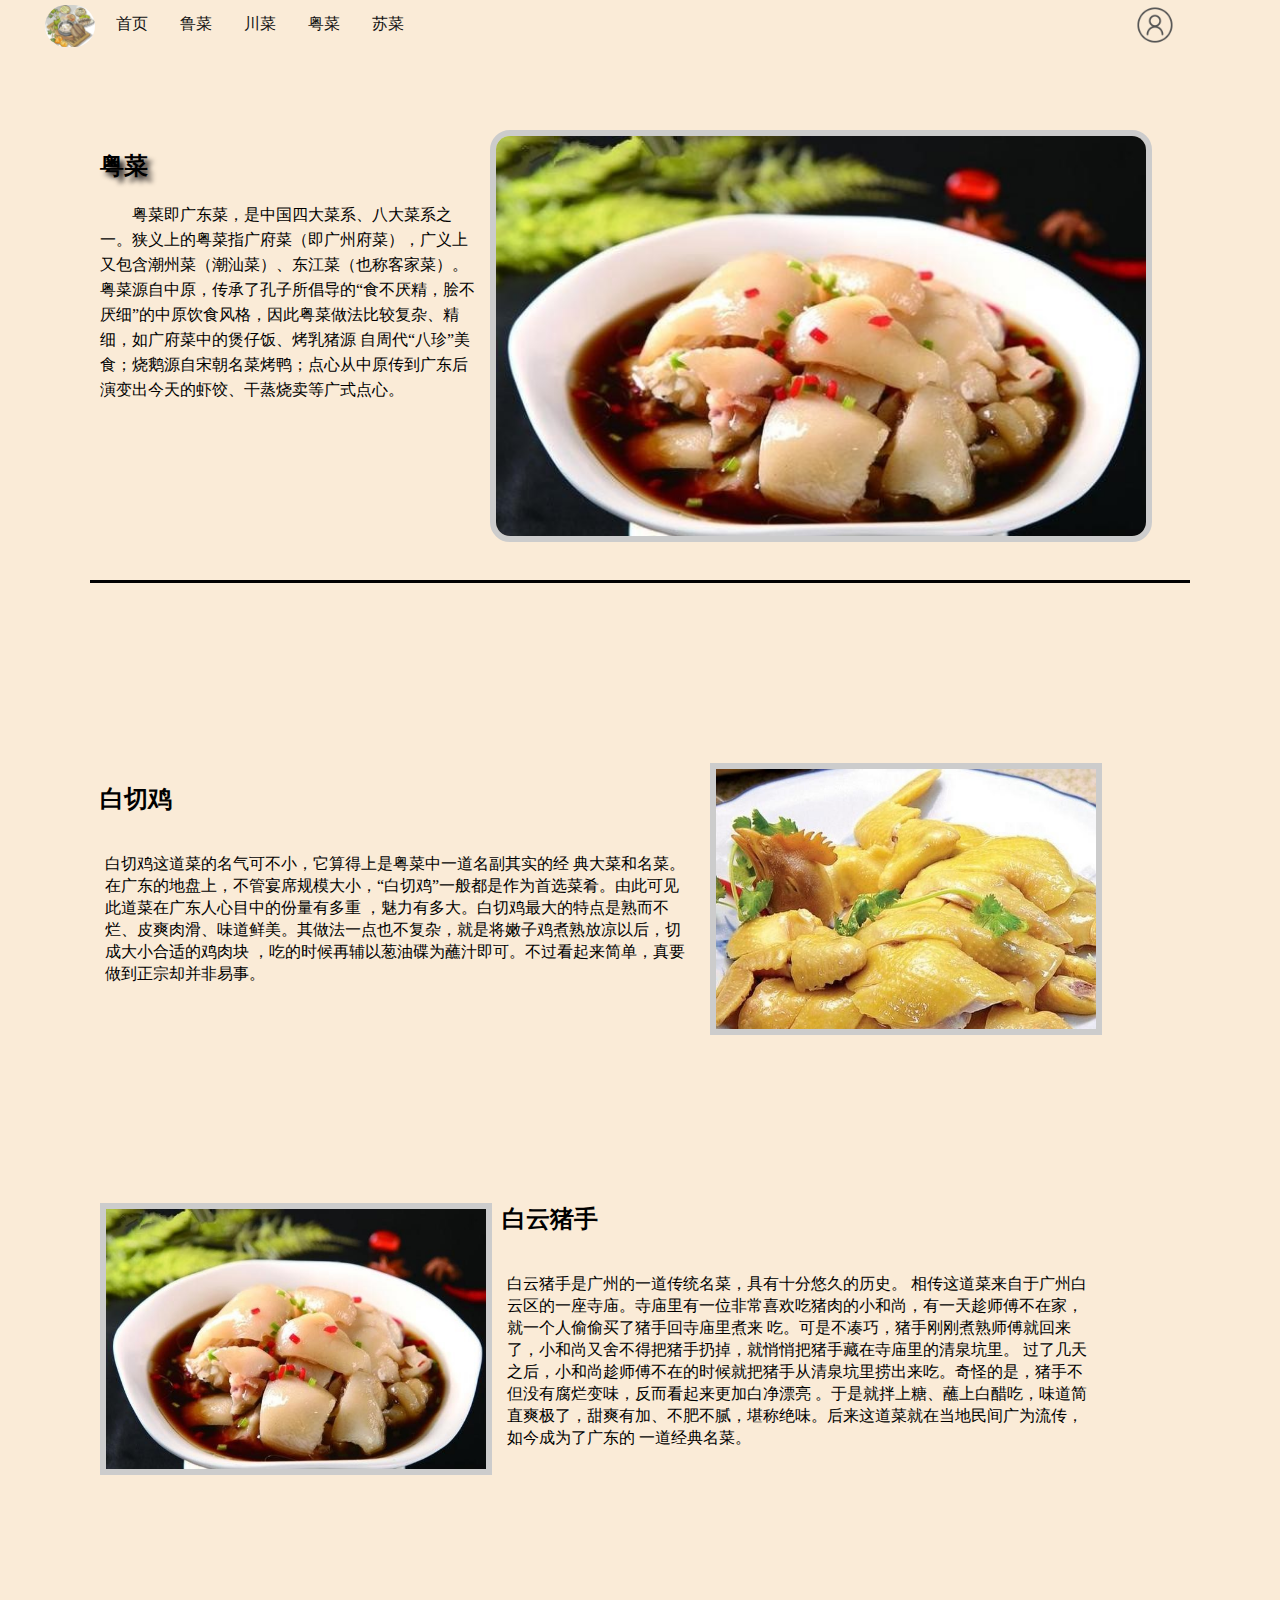
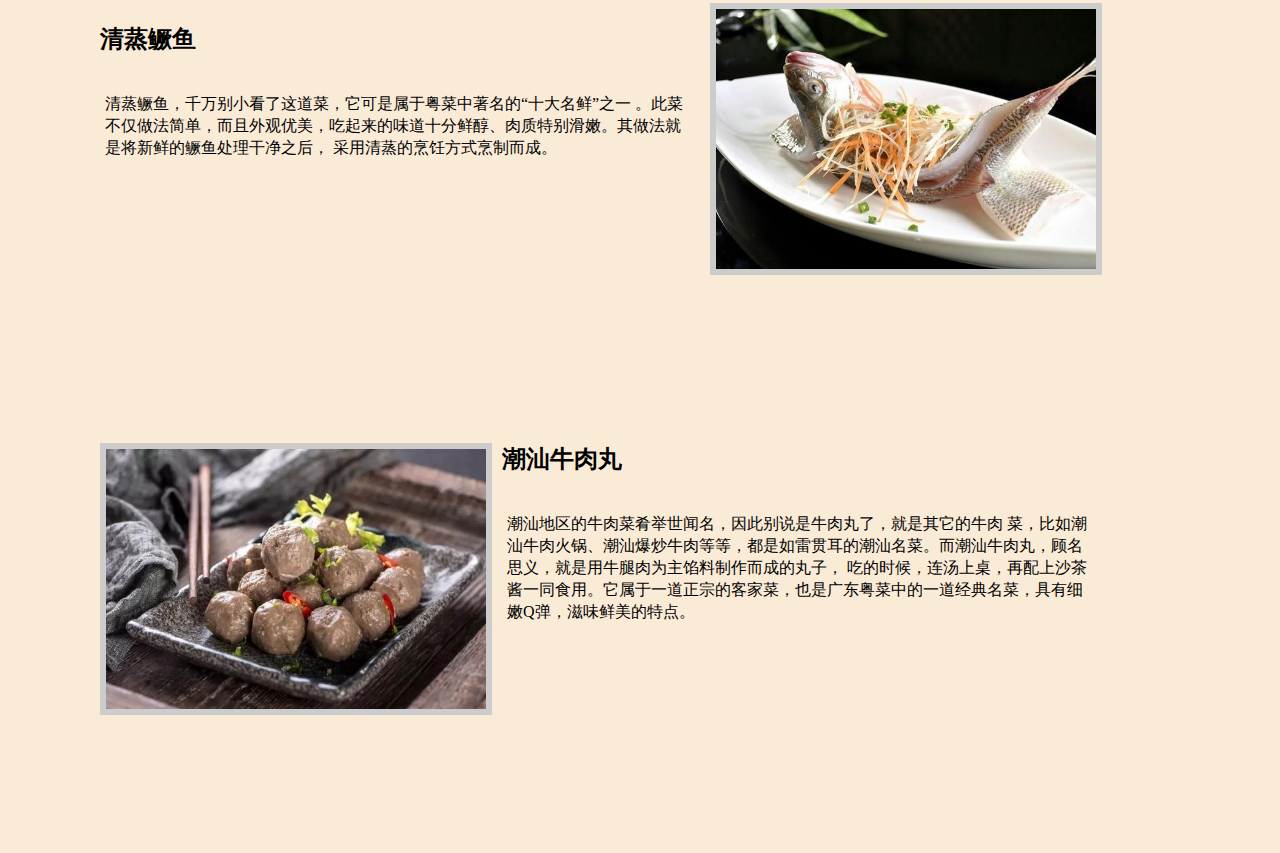
<file: YUE.html>
<!DOCTYPE html>
<html lang="en">
<head>
    <meta charset="UTF-8">
    <title>粤菜</title>
    <script src="./js/lob.js"></script>
    <link rel="stylesheet" type="text/css" href="./css/navigation.css">
    <link rel="stylesheet" type="text/css" href="./css/dishes.css">
    <link rel="stylesheet" type="text/css" href="./css/o.css">
</head>
<body onload="run()">
<div class="page">

    <!--导航栏-->
    <div class="nav">
        <ul>
            <li><img src="./img/ico.jpeg" alt="" class="ico"></li>
            <li><a href="./index.html">首页</a></li>
            <li><a href="./LU.html">鲁菜</a></li>
            <li><a href="./CN.html">川菜</a></li>
            <li><a href="./YUE.html">粤菜</a></li>
            <li><a href="./SU.html">苏菜</a></li>
            <li><a href="login.html"><img src="./img/log.png" alt="" class="log"></a></li>
        </ul>
    </div>
    <!--循环窗口-->
    <div class="loop">
        <div class="text">
            <h2>粤菜</h2>
            <p>粤菜即广东菜，是中国四大菜系、八大菜系之一。狭义上的粤菜指广府菜（即广州府菜），广义上又包含潮州菜（潮汕菜）、东江菜（也称客家菜）。
                粤菜源自中原，传承了孔子所倡导的“食不厌精，脍不厌细”的中原饮食风格，因此粤菜做法比较复杂、精细，如广府菜中的煲仔饭、烤乳猪源
                自周代“八珍”美食；烧鹅源自宋朝名菜烤鸭；点心从中原传到广东后演变出今天的虾饺、干蒸烧卖等广式点心。
            </p>
        </div>
        <div class="loop1"><img src="./img/YUE2.jpeg" alt="" id="banner"></div>
    </div>
    <!--页面内容-->
    <div class="resp">
        <div class="ta">
            <div class="tang1" id="ta"><h2>白切鸡</h2><br><p>白切鸡这道菜的名气可不小，它算得上是粤菜中一道名副其实的经
                典大菜和名菜。在广东的地盘上，不管宴席规模大小，“白切鸡”一般都是作为首选菜肴。由此可见此道菜在广东人心目中的份量有多重
                ，魅力有多大。白切鸡最大的特点是熟而不烂、皮爽肉滑、味道鲜美。其做法一点也不复杂，就是将嫩子鸡煮熟放凉以后，切成大小合适的鸡肉块
                ，吃的时候再辅以葱油碟为蘸汁即可。不过看起来简单，真要做到正宗却并非易事。</p>
            </div>
            <div class="tang" id="fl"><img src="./img/YUE1.jpeg" alt=""></div>
        </div>
        <div class="ta">
            <div class="tang" id="ta1"><img src="./img/YUE2.jpeg" alt=""></div>
            <div class="tang1" id="fl1"><h2>白云猪手</h2><br><p>白云猪手是广州的一道传统名菜，具有十分悠久的历史。
                相传这道菜来自于广州白云区的一座寺庙。寺庙里有一位非常喜欢吃猪肉的小和尚，有一天趁师傅不在家，就一个人偷偷买了猪手回寺庙里煮来
                吃。可是不凑巧，猪手刚刚煮熟师傅就回来了，小和尚又舍不得把猪手扔掉，就悄悄把猪手藏在寺庙里的清泉坑里。
                过了几天之后，小和尚趁师傅不在的时候就把猪手从清泉坑里捞出来吃。奇怪的是，猪手不但没有腐烂变味，反而看起来更加白净漂亮
                。于是就拌上糖、蘸上白醋吃，味道简直爽极了，甜爽有加、不肥不腻，堪称绝味。后来这道菜就在当地民间广为流传，如今成为了广东的
                一道经典名菜。<br>
            </p>
            </div>
        </div>
        <div class="ta">
            <div class="tang1" id="tan"><h2>清蒸鳜鱼</h2><br><p>清蒸鳜鱼，千万别小看了这道菜，它可是属于粤菜中著名的“十大名鲜”之一
                。此菜不仅做法简单，而且外观优美，吃起来的味道十分鲜醇、肉质特别滑嫩。其做法就是将新鲜的鳜鱼处理干净之后，
                采用清蒸的烹饪方式烹制而成。</p>
            </div>
            <div class="tang" id="fln"><img src="./img/YUE3.jpeg" alt=""></div>
        </div>
        <div class="ta">
            <div class="tang" id="tan1"><img src="./img/YUE4.jpeg" alt=""></div>
            <div class="tang1" id="fln1"><h2>潮汕牛肉丸</h2><br><p>潮汕地区的牛肉菜肴举世闻名，因此别说是牛肉丸了，就是其它的牛肉
                菜，比如潮汕牛肉火锅、潮汕爆炒牛肉等等，都是如雷贯耳的潮汕名菜。而潮汕牛肉丸，顾名思义，就是用牛腿肉为主馅料制作而成的丸子，
                吃的时候，连汤上桌，再配上沙茶酱一同食用。它属于一道正宗的客家菜，也是广东粤菜中的一道经典名菜，具有细嫩Q弹，滋味鲜美的特点。<br>
            </p>
            </div>
        </div>
    </div>
</div>
</body>
</html>
</file>
<file: css/navigation.css>
a{text-decoration: none;color: #111111}
body {
    margin:0;
    padding: 0;
    background-color: antiquewhite;
}
.page{
    width: 1200px;
    padding: 0;
    margin: 0 auto;
}
/*导航栏*/
.nav{
    width: 1200px;
    padding: 0;
    margin: 0 auto;
    position: relative;
}
.nav ul {
    margin: 0;
    padding: 0;
    overflow: hidden;
    width: 100%;
    list-style-type: none;
}

.nav li {
    float: left;
    height: 50px;
}
.nav .ico{
    display: block;
    width: 50px;
    padding: 5px;
    margin: 0;
    border-radius: 50px;
    text-decoration: none;
}
.nav li a {
    display: block;
    color: #111111;
    text-align: center;
    padding: 14px 16px;
    text-decoration: none;
    height: 50px;
}
.nav li a:hover{
    color: #588091;
}
.nav .log{
    display: block;
    width: 40px;
    padding: 5px;
    margin: 0;
    border-radius: 50px;
    text-decoration: none;
    position: absolute;
    top: 0;
    right: 60px;
}
</file>
<file: css/i.css>
a{text-decoration: none;color: #111111}
body {
    margin:0;
    padding: 0;
    background-color: antiquewhite;
}
.page{
    width: 1200px;
    padding: 0;
    margin: 0 auto;
}
/*切换窗口*/
.sw{
    padding: 0;
    margin: 60px auto 70px;
    width: 1100px;
    height: 500px;
    position: relative;
    border-style: none none double none;
}
.qw{
    width: 170px;
    height: 400px;
    float: left;
    margin: 20px 40px 20px 0;
    padding: 0;
    overflow: hidden;
    border-radius: 100px 0;
    border-style: double;
}
.th{
    padding: 0;
    margin: 20px;
    width: 770px;
    height: 400px;
    border-radius:200px 0;
    overflow: hidden;
    border-style: double;
}
.im{
    width: 100%;
    height: 100%;
}
#but{
    margin: 0;
    padding: 0;
    width: 85px;
    height: 30px;
    position: absolute;
    top: 430px;
    right: 100px;
    border-radius: 50px;
}
#prev,#next{
    width: 40px;
    height: 30px;
    margin: 0;
    padding: 0;
    border-style: none;
    background-color: antiquewhite;
}
#prev{
    border-radius: 600px 0 0 600px/400px 0 0 400px;
}
#next{
    border-radius: 0 600px 600px 0/0 400px 400px 0;
}
/*图片页面*/
.resp1{
    margin: 40px auto 80px;
    padding: 0;
    width: 1100px;
    overflow: hidden;
}
.responsive{
    width: 1100px;
}
div.img {
    margin: 5px;
    border: 1px solid #ccc;
    float: left;
    width: 200px;
}
div.img:hover {
    border: 1px solid #777;
}

div.img img {
    width: 100%;
    height: 180px;
}

div.desc {
    padding: 15px;
    text-align: center;
}
/*页面底部*/
.bottom{
    margin: 0 auto;
    padding: 0;
    width: 1100px;
    height: 100px;
    border-style: double none none none;
}
.bottom .list{
    margin: 20px auto;
    padding: 0;
    width: 960px;
    list-style-type: disc;
}
.list li{
    margin: 0;
    padding: 0;
    float: left;
    width: 100px;
}
.list li a:hover{
    color: #588091;
}
</file>
<file: css/o.css>
.resp{
    margin: 40px auto 10px;
    padding: 0;
    width: 1100px;
    overflow: hidden;
}
.ta{
    width: 1100px;
    height: 320px;
    padding: 0;
    margin: 100px auto;
}
/*中间图片*/
.ta .tang{
    width: 380px;
    height: 260px;
    margin: 20px 10px;
    padding: 0;
    border: 6px solid #CCCCCC;
}
.ta .tang img{
    width: 100%;
    height: 100%;
}
/*中间文字内容*/
.ta .tang1{
    width: 600px;
    height: 300px;
    margin: 0 10px;
    padding: 0;
    font-size:16px;
}
.ta .tang1 p{
    margin: 0;
    padding: 0 5px;
    line-height: 22px;
}
#ta,#ta1,#tan,#tan1{
    float: left;
}
#fl,#fl1,#fln,#fln1{
    overflow: hidden;
}
</file>
<file: css/dishes.css>
.loop{
    padding: 0;
    margin: 80px auto;
    width: 1100px;
    height: 450px;
    border-style: none none solid none;
}
.text{
    width: 380px;
    height: 400px;
    margin: 0;
    padding: 0 10px;
    float: left;
}
.text h2{
    text-shadow: 5px 5px 5px #2c2828;
}
.text p{
    margin: 0;
    padding: 0;
    text-indent: 2em;
    line-height: 25px;
}
.loop1{
    width: 650px;
    height: 400px;
    padding: 0;
    margin: 0;
    overflow: hidden;
    border-radius: 20px;
    background-color: #777777;
    border: 6px solid #CCCCCC;
}
.loop1 img{
    width: 100%;
    height: 100%;
    padding: 0;
    margin: 0;
}
</file>
<file: css/pro.css>
.Content-Main{
    max-width: 500px;
    margin: auto;
    margin-top: 50px;
    padding: 20px 30px 20px 30px;
    font: 12px "Helvetica Neue", Helvetica, Arial, sans-serif;
    text-shadow: 1px 1px 1px #FFF;
    border: 1px solid #DDD;
    border-radius: 5px;
    color: #888;
    background: #FFF;
}
.Content-Main h1{
    display: block;
    padding: 0px 0px 10px 40px;
    margin: -10px -30px 30px -30px;
    font: 25px "Helvetica Neue", Helvetica, Arial, sans-serif;
    border-bottom: 1px solid #DADADA;
    color: #888;
}
form{
    width: 400px;
    padding: 0;
    margin: 0 auto;
}
.Content-Main label{
    display: block;
    margin: 0px 0px 5px;
}
.Content-Main input[type="text"],.Content-Main textarea{
    width: 70%;
    height: 20px;
    padding: 5px 0px 5px 5px;
    margin-bottom: 16px;
    margin-right: 6px;
    margin-top: 2px;
    line-height: 15px;
    border-radius: 4px;
    border: 1px solid #CCC;
    color: #888;
    -webkit-border-radius: 4px;
    -moz-border-radius: 4px;
    -webkit-box-shadow: inset 0 1px 1px rgba(0, 0, 0, 0.075);
    box-shadow: inset 0 1px 1px rgba(0, 0, 0, 0.075);
    -moz-box-shadow: inset 0 1px 1px rgba(0, 0, 0, 0.075);
}
.Content-Main textarea{
    width: 70%;
    height: 100px;
    padding: 5px 0px 0px 5px;
    margin:  0 0 0 50px;
}
.button{
    padding: 10px 25px 10px 25px;
    margin-left: 50px;
    border-radius: 4px;
    border:1px solid #CCC;
    background: #FFF;
    color: #333;
}
.button:hover{
    color: #333;
    background-color: #EBEBEB;
    border-color: #ADADAD;
}
</file>
<file: css/dr.css>
*{
    /*初始化 清除页面元素的内外边距*/
    padding: 0;
    margin: 0;
    /*盒子模型*/
    box-sizing: border-box;
}
body {
    /*弹性布局 让页面元素垂直+水平居中*/
    display: flex;
    justify-content: center;
    align-items: center;
    /*让页面始终占浏览器可视区域总高度*/
    height: 100vh;
    /*背景渐变色*/
    background: linear-gradient(#a69a79, #9fb0bd);

}
.login{
    /*弹性布局 让子元素称为弹性项目*/
    display: flex;
    /*让弹性项目垂直排列  原理是改变弹性盒子的主轴方向
    父元素就是弹性盒子  现在改变后的主轴方向是向下了*/
    flex-direction: column;
    /*让弹性项目在交叉轴方向水平居中  现在主轴的方向是向下
    交叉轴的方向是与主轴垂直 交叉轴的方向是向右*/
    align-items: center;
    width: 400px;
    padding: 40px;
    background-color: rgba(0, 0, 0, 0.2);
    box-shadow: 0 15px 25px rgba(0, 0, 0, 0.4);

}

.login h2{
    color: #fff;
    margin-bottom: 30px;
}
.login .login_box {
    /*相对定位*/
    position: relative;
    width: 100%;
}
.login .login_box input{
    /*清除input框自带的边框和轮廓*/
    outline: none;
    border: none;
    width: 100%;
    padding: 10px 0;
    margin-bottom: 30px;
    color: #fff;
    font-size: 16px;
    border-bottom: 1px solid #fff;
    /*背景颜色为透明色*/
    background-color: transparent;
}
.login .login_box label{
    position:absolute;
    top: 0 ;
    left: 0;
    padding: 10px 0;
    color: #fff;
    /*这个属性的默认值是auto 默认是这个元素可以被点击
    但是如果我们写了none  就是这个元素不能被点击，*/
    pointer-events: none;
    /*加个过度*/
    transition: all 0.5s;
}

.login .login_box input:focus + label,
.login  .login_box input:valid + label{
    top: -20px;
    color: #03e9f4;
    font-size: 12px;
}

.login .login_submit input{
    /*overflow: hidden;*/
    position: relative;
    margin: 20px;
    padding: 10px 20px;
    color: #1eb2b7;
    /*取消a表现原有的下划线*/
    text-decoration: none;
    /*同样加个过渡*/
    transition: all 0.5s;
}
.login input[type=submit]:hover {
    color: #fff;
    border-radius: 5px;
    background-color: #4b5859;
    box-shadow: 0 0 5px #3e9093,0 0 25px #3e9093,0 0 50px #3e9093,0 0 100px #3e9093;
}
.login .login_su input{
    /*overflow: hidden;*/
    position: relative;
    margin: 0 60px;
    padding: 10px 20px;
    color: #1eb2b7;
    /*取消a表现原有的下划线*/
    text-decoration: none;
    /*同样加个过渡*/
    transition: all 0.5s;
}
.login input[type=button]:hover {
    color: #fff;
    border-radius: 5px;
    background-color: #4b5859;
    box-shadow: 0 0 5px #3e9093,0 0 25px #3e9093,0 0 50px #3e9093,0 0 100px #3e9093;
}
</file>
